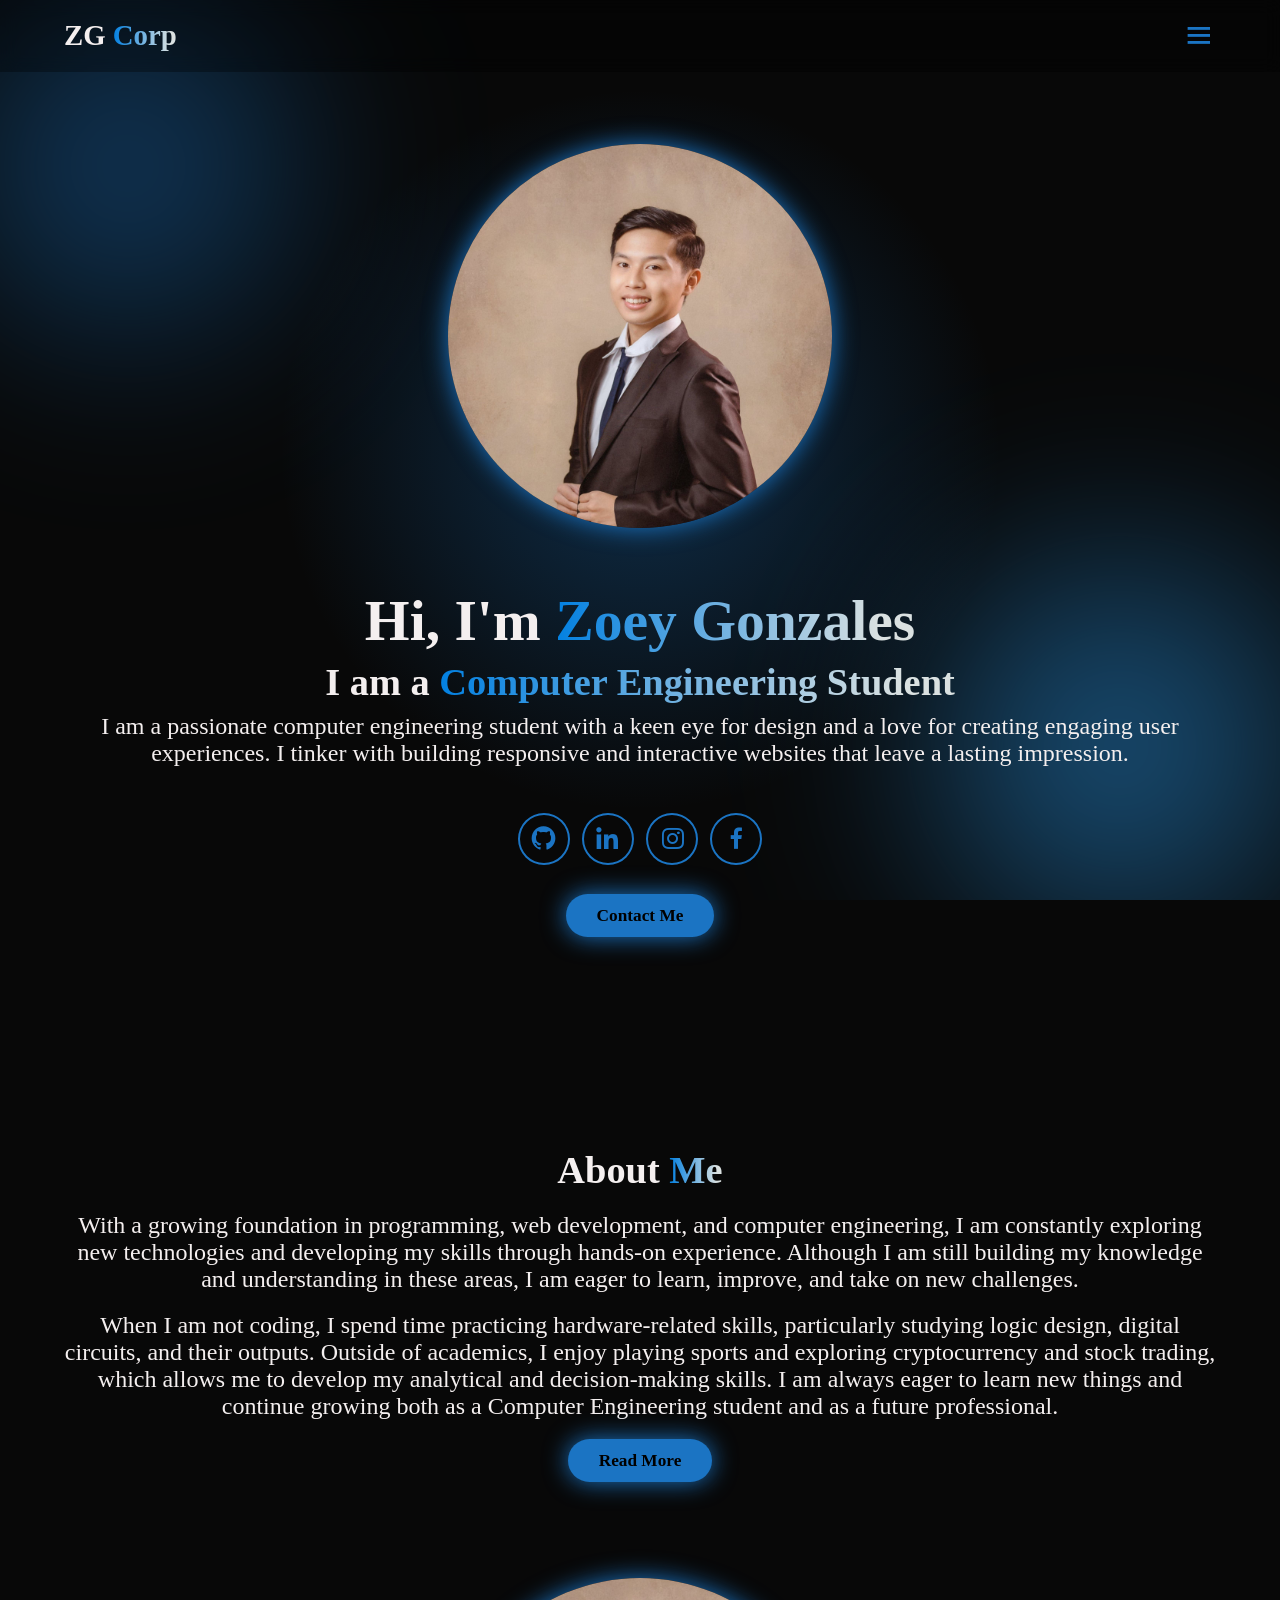
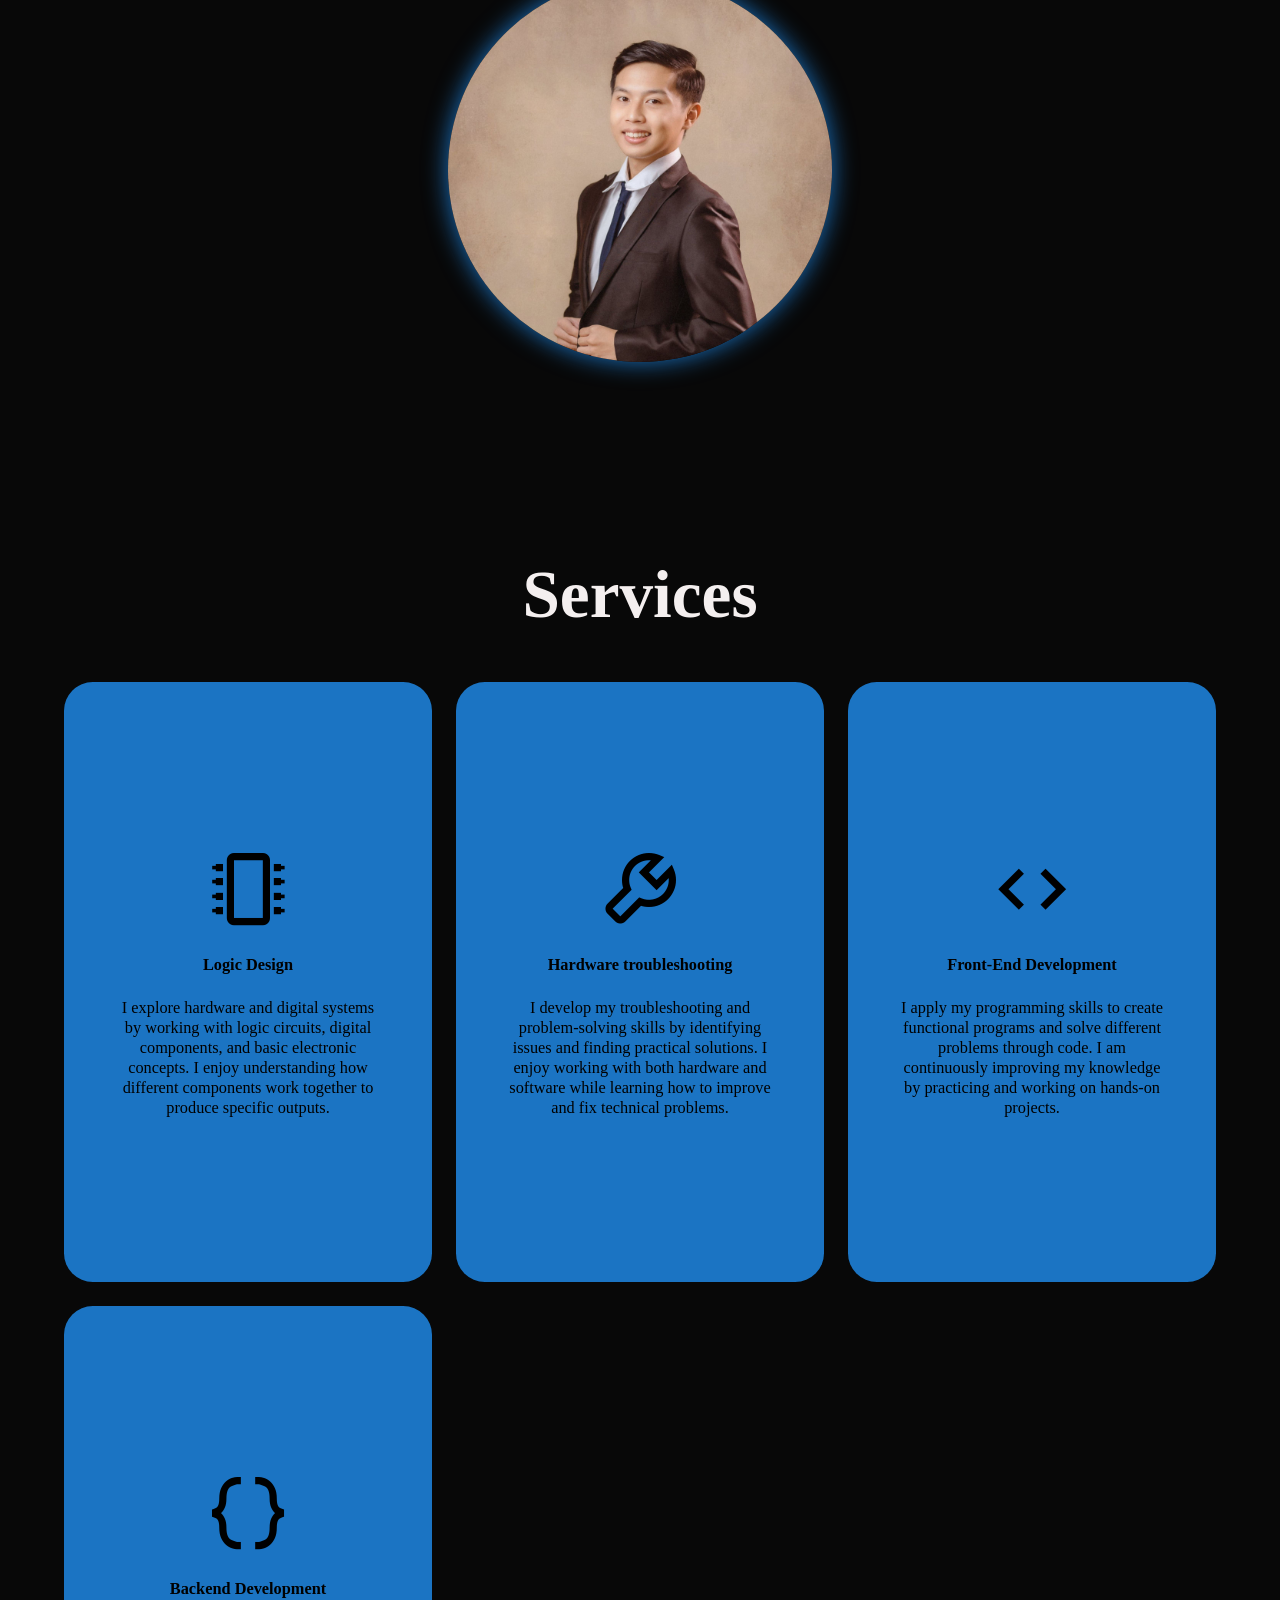
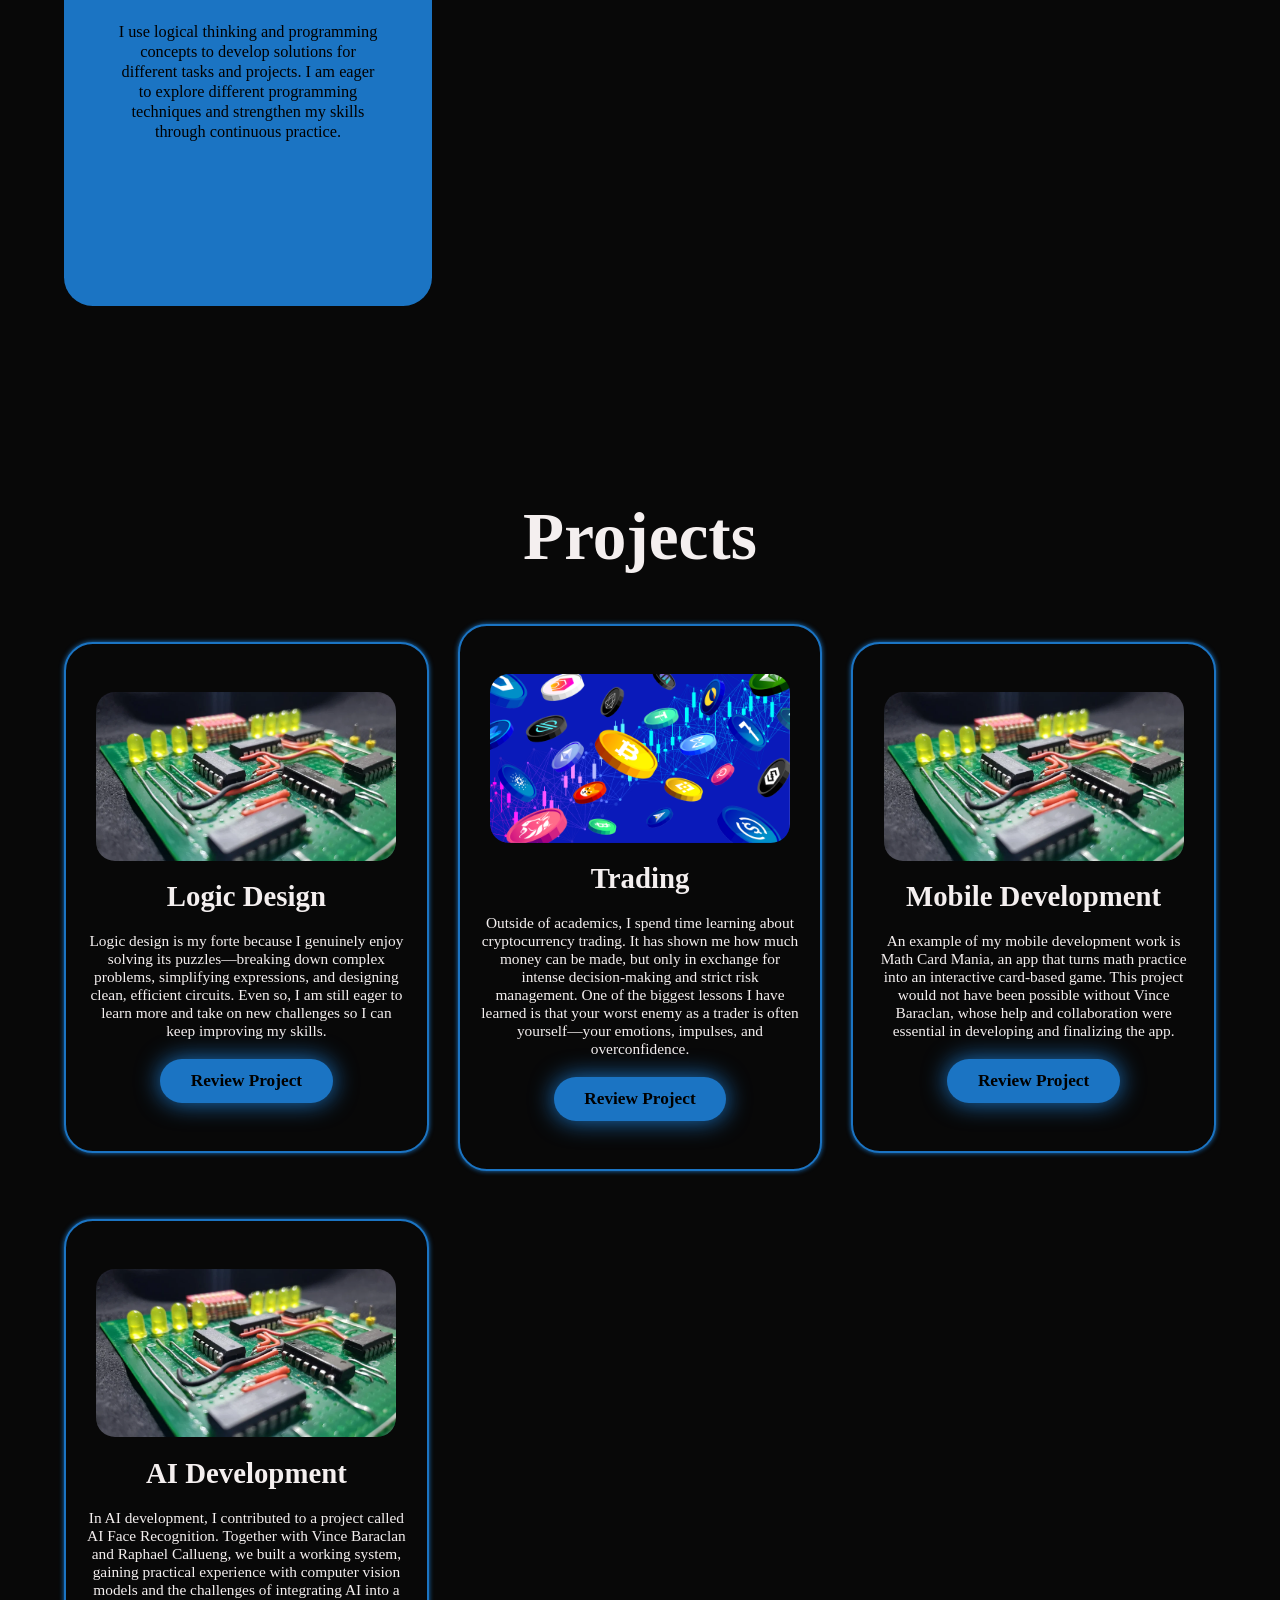
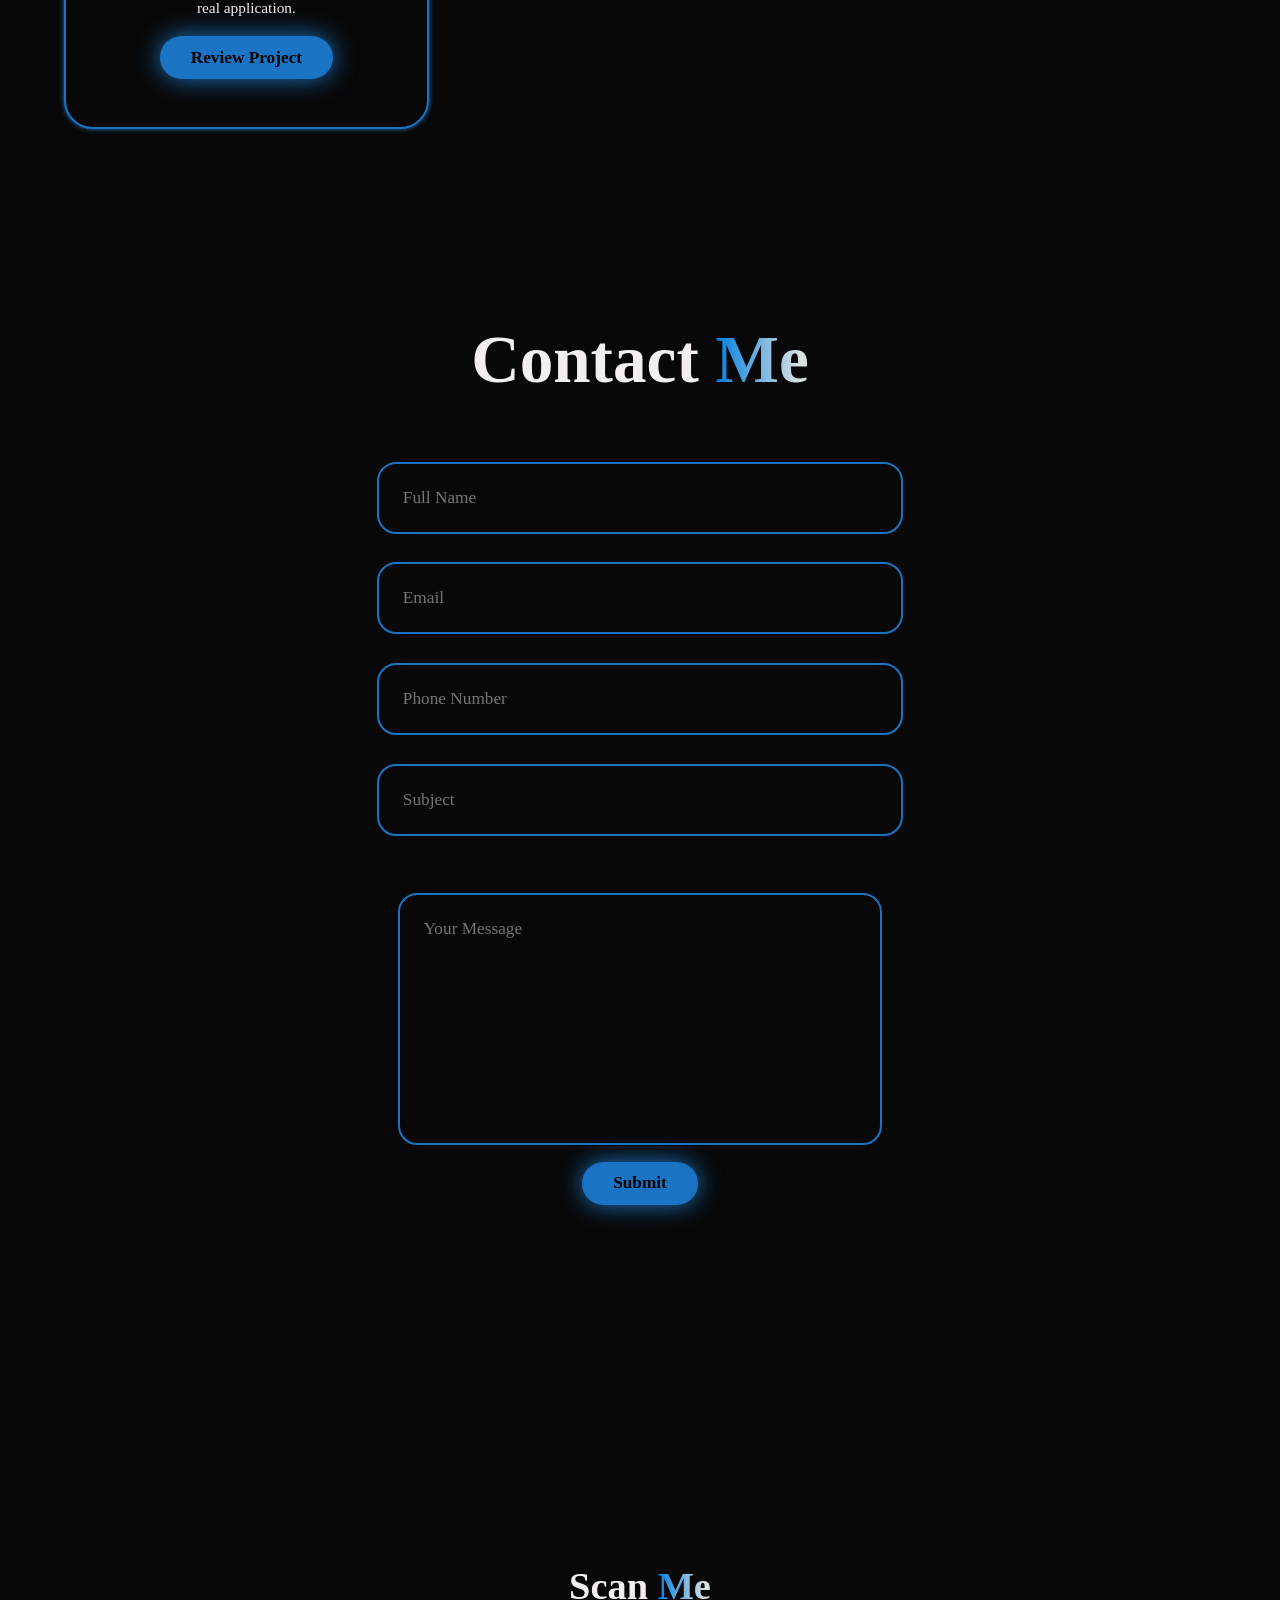
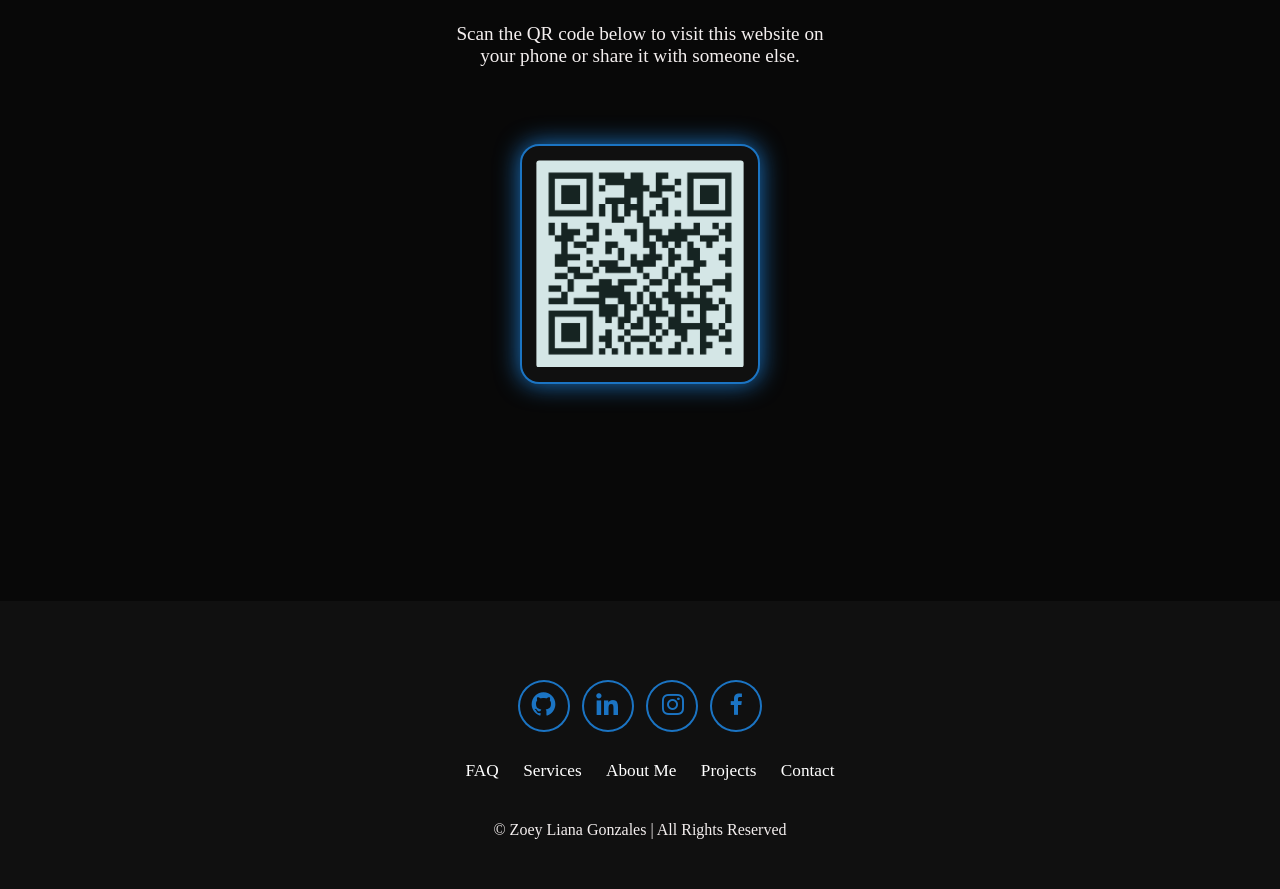
<file: index.html>
<!DOCTYPE html>
<html lang="en">
  <head>
    <meta charset="UTF-8" />
    <meta name="viewport" content="width=device-width, initial-scale=1.0" />
    <title>Portfolio Website</title>
    <link rel="stylesheet" href="style.css" />
    <link
      href="https://unpkg.com/boxicons@2.1.4/css/boxicons.min.css"
      rel="stylesheet"/>
    <link rel="icon" type="image/png" href="favicon.png">
  </head>
  <body>

    
    <div id="glow"></div>
    

    <header class="header">

        <a href="#home" class="logo">ZG 
         <span>Corp</span>
        </a>

        <i class="bx bx-menu" id="menu-icon"></i>

        <nav class="navbar">
            <a href="#home">Home</a>
            <a href="#about">About</a>
            <a href="#services">Services</a>
            <a href="#projects">Projects</a>
            <a href="#contact">Contact</a>
        </nav>




    </header>

    <section class="home" id="home">
      <div class="home-content">
        <h1>
          Hi, I'm <span>Zoey Gonzales</span>
        </h1>
        <h3>I am a <span>Computer Engineering Student</span></h3>
        <p>
          I am a passionate computer engineering student with a keen eye for design and
          a love for creating engaging user experiences. I tinker with
          building responsive and interactive websites that leave a lasting
          impression.
        </p>
        <div class="social-icons">
          <a href="https://github.com/Vitazona" target="_blank" title="Goes to Github">
            <i class="bx bxl-github"></i>
          </a>

          <a href="https://www.linkedin.com/in/zoey-gonzales-838310298/" target="_blank" title="Goes to LinkedIn">
            <i class="bx bxl-linkedin"></i>
          </a>

          <a href="https://www.instagram.com/koala_minz/" target="_blank" title="Goes to Instagram">
            <i class="bx bxl-instagram"></i>
          </a>

          <a href="https://www.facebook.com/profile.php?id=61594314697159" target="_blank" title="Goes to Facebook">
            <i class="bx bxl-facebook"></i>
          </a>

        </div>
        
        <div class="btn-group">

          <a href="#contact" class="btn">Contact Me</a>
        </div>

      </div>

      <div class="home-img">
        <img src="Zoey.jpg" alt="">
      </div>
      
    </section>

    <section class="about" id="about">
      <div class="about-img">
        <img src="Zoey.jpg" alt="">
      </div>

      <div class="about-content">
        <h2>About <span>Me</span></h2>
        <p>
          With a growing foundation in programming, web development, and computer engineering, I am constantly 
          exploring new technologies and developing my skills through hands-on experience. Although I am still 
          building my knowledge and understanding in these areas, I am eager to learn, improve, and take on new 
          challenges.
        </p>
        <p>
          When I am not coding, I spend time practicing hardware-related skills, particularly studying 
          logic design, digital circuits, and their outputs. Outside of academics, I enjoy playing sports 
          and exploring cryptocurrency and stock trading, which allows me to develop my analytical and decision-making skills. 
          I am always eager to learn new things and continue growing both as a Computer Engineering student and as a future professional.
        </p>
        <a href="#" class="btn">Read More</a>
      </div>
    </section> 

    <section class="services" id="services">

      <h2 class="heading">Services</h2>
      
      <div class="services-container">
        <div class="service-box">
          <div class="service-info">
            <i class="bx bx-microchip"></i>
            <h4>Logic Design</h4>
            <p>
              I explore hardware and digital systems by working with 
              logic circuits, digital components, and basic electronic concepts. 
              I enjoy understanding how different components work together to produce 
              specific outputs.
            </p>
          </div>
        </div>

        <div class="service-box">
          <div class="service-info">
            <i class="bx bx-wrench"></i>
            <h4>Hardware troubleshooting</h4>
            <p>
              I develop my troubleshooting and problem-solving skills by identifying 
              issues and finding practical solutions. I enjoy working with both hardware 
              and software while learning how to improve and fix technical problems.
            </p>
          </div>
        </div>

        <div class="service-box">
          <div class="service-info">
            <i class="bx bx-code"></i>
            <h4>Front-End Development</h4>
            <p>
              I apply my programming skills to create functional programs and solve different 
              problems through code. I am continuously improving my knowledge by practicing 
              and working on hands-on projects.
            </p>
          </div>
        </div>

        <div class="service-box">
          <div class="service-info">
            <i class="bx bx-code-curly"></i>
            <h4>Backend Development</h4>
            <p>
              I use logical thinking and programming concepts to develop solutions for different tasks 
              and projects. I am eager to explore different programming techniques and strengthen my skills 
              through continuous practice.
            </p>
          </div>
        </div>
      </div>

    </section>

    <section class="projects" id="projects">

      <h2 class="heading">Projects</h2>

      <div class="project-box">
        <div class="project-card">
          <img src="logic-design.webp" alt="">

          <h3>Logic Design</h3>
          <p>
            Logic design is my forte because I genuinely enjoy solving its puzzles—breaking down complex problems, 
            simplifying expressions, and designing clean, efficient circuits. Even so, I am still eager to learn more and 
            take on new challenges so I can keep improving my skills.
          </p>
          <a href="https://www.tinkercad.com/dashboard/designs/circuits" target="_blank" title="Goes to Tinkercad">
            <div class="btn">Review Project</div>
          </a>
          
        </div>

        <div class="project-card">
          <img src="Crypto.png" alt="">

          <h3>Trading</h3>
          <p>
            Outside of academics, I spend time learning about cryptocurrency trading. It has shown me how much money can be made, 
            but only in exchange for intense decision-making and strict risk management. One of the biggest lessons I have learned 
            is that your worst enemy as a trader is often yourself—your emotions, impulses, and overconfidence.
          </p>
          <a href="https://www.binance.com/en" target="_blank" title="Goes to Tinkercad">
            <div class="btn">Review Project</div>
          </a>
        </div>

        <div class="project-card">
          <img src="logic-design.webp" alt="">

          <h3>Mobile Development</h3>
          <p>
            An example of my mobile development work is Math Card Mania, an app that turns math practice into an interactive card-based game. 
            This project would not have been possible without Vince Baraclan, whose help and collaboration were essential in developing 
            and finalizing the app.
          </p>
          <a href="https://github.com/Vitazona/Math-Card-Mania-1" target="_blank" title="Goes to Tinkercad">
            <div class="btn">Review Project</div>
          </a>
        </div>

        <div class="project-card">
          <img src="logic-design.webp" alt="">

          <h3>AI Development</h3>
          <p>
            In AI development, I contributed to a project called AI Face Recognition. Together with Vince Baraclan and Raphael Callueng, 
            we built a working system, gaining practical experience with computer vision models and the challenges of integrating AI into 
            a real application.
          </p>
          <a href="https://github.com/Vitazona/AI-Face-Recognition" target="_blank" title="Goes to Tinkercad">
            <div class="btn">Review Project</div>
          </a>
        </div>
      </div>

    </section>

    <section class="contact" id="contact">
      <h2 class="heading">Contact <span>Me</span>
      </h2>

      <form action='#'>

        <div class="input-group">
          <div class="input-box">
            <input type="text" placeholder="Full Name">
            <input type="email" placeholder="Email">
          </div>
          <div class="input-box">
            <input type="number" placeholder="Phone Number">
            <input type="text" placeholder="Subject">
          </div>


        </div>
        <div class="input-group-2">
          <textarea name="" id="" placeholder="Your Message" cols="30" rows="10"></textarea>
          <input type="submit" placeholder="Send Message" class="btn">

        </div>

      </form>
        
    </section>

    <section class="qr-code" id="qr-code">
      <div class="qr-content">
        <h2>Scan <span>Me</span></h2>
        <p>Scan the QR code below to visit this website on your phone or share it with someone else.</p>
      </div>

      <div class="qr-img">
        <img src="qrcode.png" alt="QR code linking to this website">
      </div>
    </section>

    <footer class="footer">
      <div class="social-icons">
        <a href="#">
        <i class="bx bxl-github"></i>
        </a>

        <a href="#">
          <i class="bx bxl-linkedin"></i>
        </a>

        <a href="#">
          <i class="bx bxl-instagram"></i>
        </a>

        <a href="#">
          <i class="bx bxl-facebook"></i>
        </a>

      </div>

      <ul class="list">
        <li>
          <a href="#">FAQ</a>
        </li>

        <li>
          <a href="#services">Services</a>
        </li>

        <li>
          <a href="#about">About Me</a>
        </li>

        <li>
          <a href="#projects">Projects</a>
        </li>
          
        <li>
          <a href="#contact">Contact</a>
        </li>

      </ul>

      <p class="copyright">
        © Zoey Liana Gonzales | All Rights Reserved
      </p>

    </footer>
    <script src="script.js"></script>
  </body>
</html>
</file>
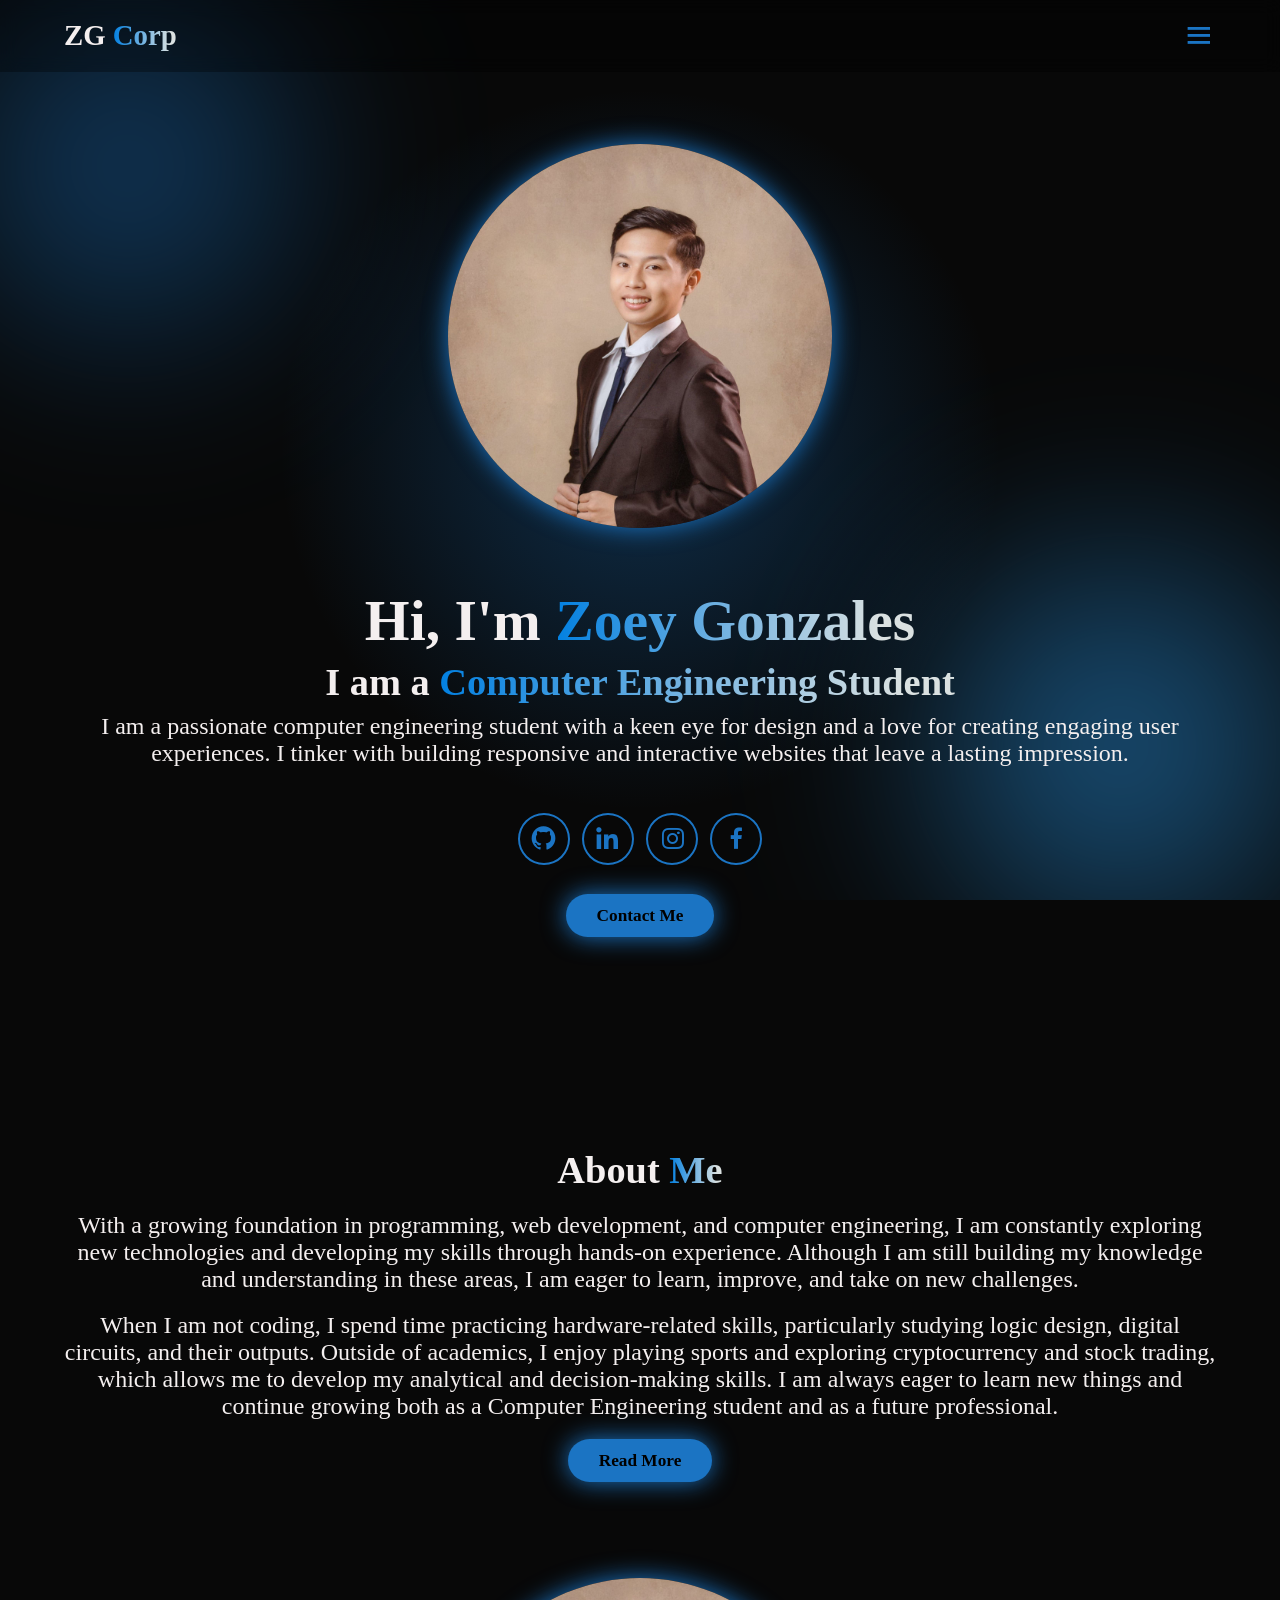
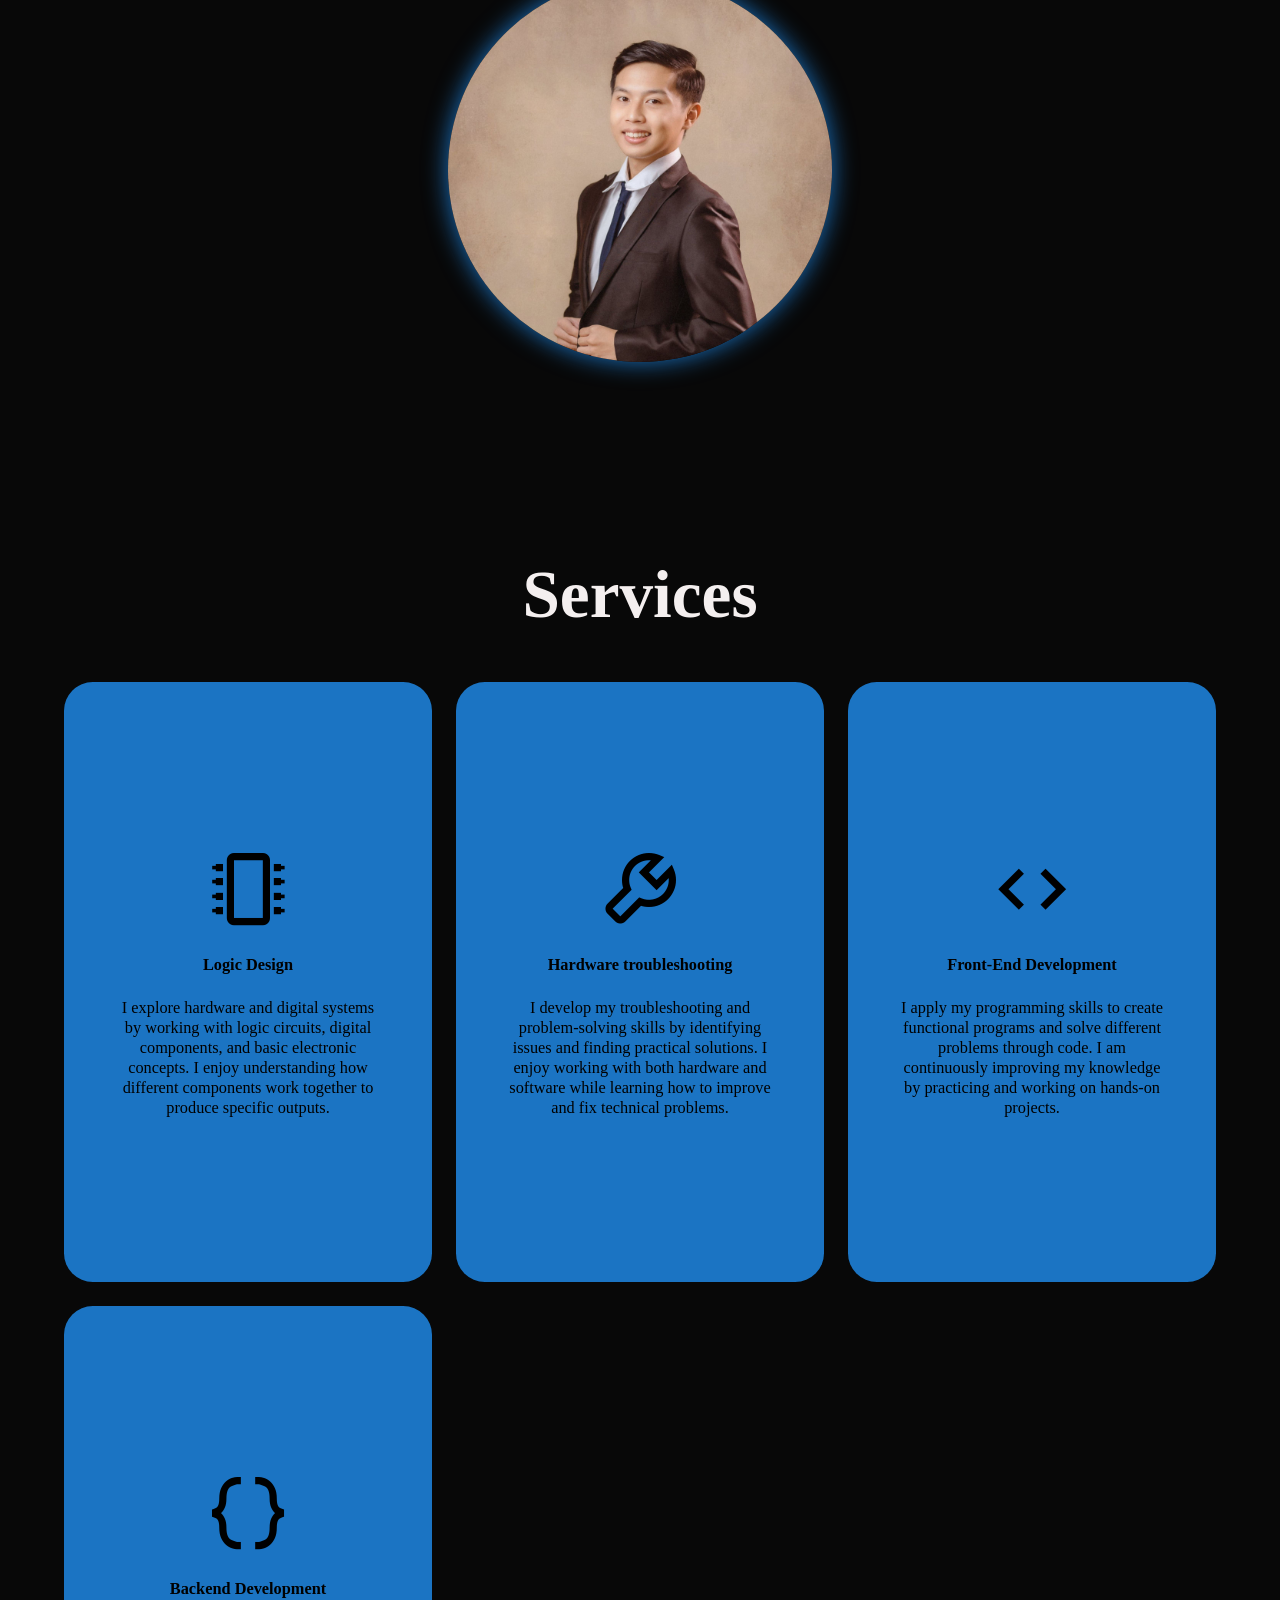
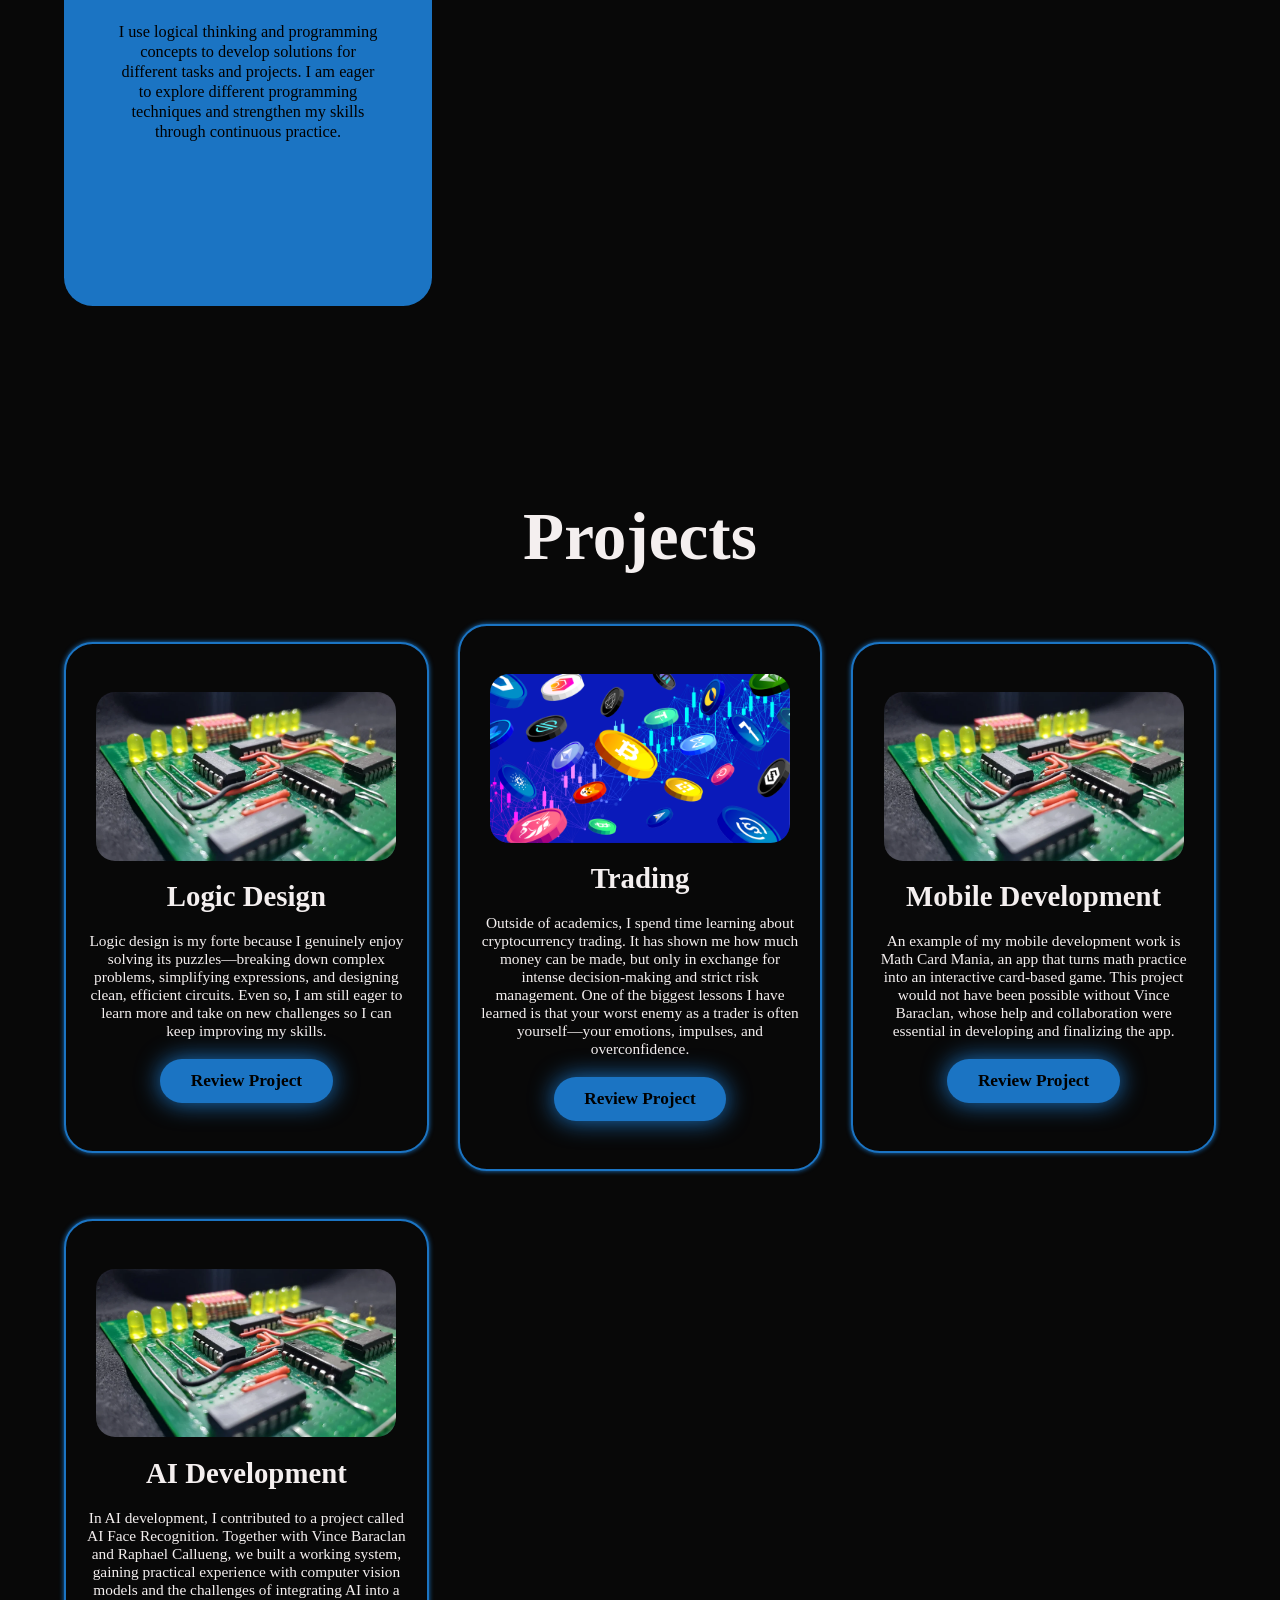
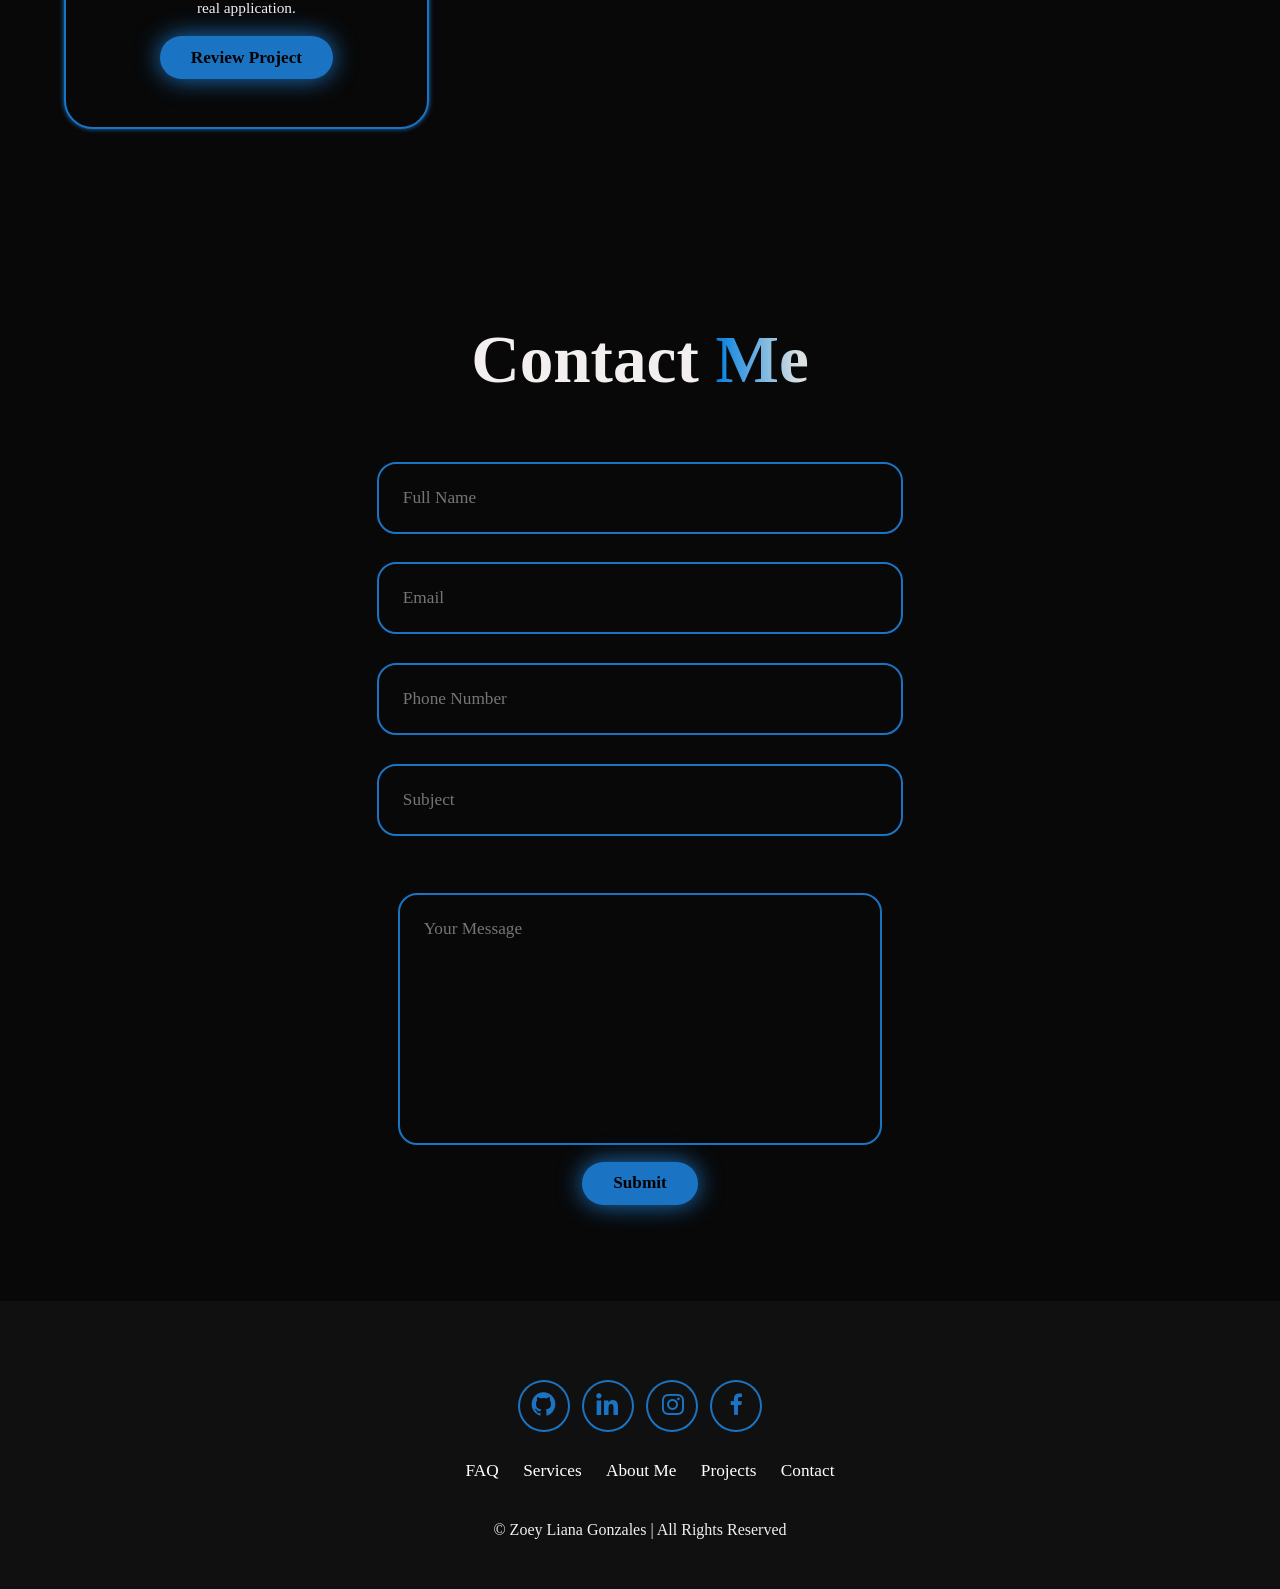
<file: home.html>
<!DOCTYPE html>
<html lang="en">
  <head>
    <meta charset="UTF-8" />
    <meta name="viewport" content="width=device-width, initial-scale=1.0" />
    <title>Portfolio Website</title>
    <link rel="stylesheet" href="style.css" />
    <link
      href="https://unpkg.com/boxicons@2.1.4/css/boxicons.min.css"
      rel="stylesheet"/>
    <link rel="icon" type="image/png" href="favicon.png">
  </head>
  <body>

    
    <div id="glow"></div>
    

    <header class="header">

        <a href="#home" class="logo">ZG 
         <span>Corp</span>
        </a>

        <i class="bx bx-menu" id="menu-icon"></i>

        <nav class="navbar">
            <a href="#home">Home</a>
            <a href="#about">About</a>
            <a href="#services">Services</a>
            <a href="#projects">Projects</a>
            <a href="#contact">Contact</a>
        </nav>




    </header>

    <section class="home" id="home">
      <div class="home-content">
        <h1>
          Hi, I'm <span>Zoey Gonzales</span>
        </h1>
        <h3>I am a <span>Computer Engineering Student</span></h3>
        <p>
          I am a passionate computer engineering student with a keen eye for design and
          a love for creating engaging user experiences. I tinker with
          building responsive and interactive websites that leave a lasting
          impression.
        </p>
        <div class="social-icons">
          <a href="https://github.com/Vitazona" target="_blank" title="Goes to Github">
            <i class="bx bxl-github"></i>
          </a>

          <a href="https://www.linkedin.com/in/zoey-gonzales-838310298/" target="_blank" title="Goes to LinkedIn">
            <i class="bx bxl-linkedin"></i>
          </a>

          <a href="https://www.instagram.com/koala_minz/" target="_blank" title="Goes to Instagram">
            <i class="bx bxl-instagram"></i>
          </a>

          <a href="https://www.facebook.com/profile.php?id=61594314697159" target="_blank" title="Goes to Facebook">
            <i class="bx bxl-facebook"></i>
          </a>

        </div>
        
        <div class="btn-group">

          <a href="#contact" class="btn">Contact Me</a>
        </div>

      </div>

      <div class="home-img">
        <img src="Zoey.jpg" alt="">
      </div>
      
    </section>

    <section class="about" id="about">
      <div class="about-img">
        <img src="Zoey.jpg" alt="">
      </div>

      <div class="about-content">
        <h2>About <span>Me</span></h2>
        <p>
          With a growing foundation in programming, web development, and computer engineering, I am constantly 
          exploring new technologies and developing my skills through hands-on experience. Although I am still 
          building my knowledge and understanding in these areas, I am eager to learn, improve, and take on new 
          challenges.
        </p>
        <p>
          When I am not coding, I spend time practicing hardware-related skills, particularly studying 
          logic design, digital circuits, and their outputs. Outside of academics, I enjoy playing sports 
          and exploring cryptocurrency and stock trading, which allows me to develop my analytical and decision-making skills. 
          I am always eager to learn new things and continue growing both as a Computer Engineering student and as a future professional.
        </p>
        <a href="#" class="btn">Read More</a>
      </div>
    </section> 

    <section class="services" id="services">

      <h2 class="heading">Services</h2>
      
      <div class="services-container">
        <div class="service-box">
          <div class="service-info">
            <i class="bx bx-microchip"></i>
            <h4>Logic Design</h4>
            <p>
              I explore hardware and digital systems by working with 
              logic circuits, digital components, and basic electronic concepts. 
              I enjoy understanding how different components work together to produce 
              specific outputs.
            </p>
          </div>
        </div>

        <div class="service-box">
          <div class="service-info">
            <i class="bx bx-wrench"></i>
            <h4>Hardware troubleshooting</h4>
            <p>
              I develop my troubleshooting and problem-solving skills by identifying 
              issues and finding practical solutions. I enjoy working with both hardware 
              and software while learning how to improve and fix technical problems.
            </p>
          </div>
        </div>

        <div class="service-box">
          <div class="service-info">
            <i class="bx bx-code"></i>
            <h4>Front-End Development</h4>
            <p>
              I apply my programming skills to create functional programs and solve different 
              problems through code. I am continuously improving my knowledge by practicing 
              and working on hands-on projects.
            </p>
          </div>
        </div>

        <div class="service-box">
          <div class="service-info">
            <i class="bx bx-code-curly"></i>
            <h4>Backend Development</h4>
            <p>
              I use logical thinking and programming concepts to develop solutions for different tasks 
              and projects. I am eager to explore different programming techniques and strengthen my skills 
              through continuous practice.
            </p>
          </div>
        </div>
      </div>

    </section>

    <section class="projects" id="projects">

      <h2 class="heading">Projects</h2>

      <div class="project-box">
        <div class="project-card">
          <img src="logic-design.webp" alt="">

          <h3>Logic Design</h3>
          <p>
            Logic design is my forte because I genuinely enjoy solving its puzzles—breaking down complex problems, 
            simplifying expressions, and designing clean, efficient circuits. Even so, I am still eager to learn more and 
            take on new challenges so I can keep improving my skills.
          </p>
          <a href="https://www.tinkercad.com/dashboard/designs/circuits" target="_blank" title="Goes to Tinkercad">
            <div class="btn">Review Project</div>
          </a>
          
        </div>

        <div class="project-card">
          <img src="Crypto.png" alt="">

          <h3>Trading</h3>
          <p>
            Outside of academics, I spend time learning about cryptocurrency trading. It has shown me how much money can be made, 
            but only in exchange for intense decision-making and strict risk management. One of the biggest lessons I have learned 
            is that your worst enemy as a trader is often yourself—your emotions, impulses, and overconfidence.
          </p>
          <a href="https://www.binance.com/en" target="_blank" title="Goes to Tinkercad">
            <div class="btn">Review Project</div>
          </a>
        </div>

        <div class="project-card">
          <img src="logic-design.webp" alt="">

          <h3>Mobile Development</h3>
          <p>
            An example of my mobile development work is Math Card Mania, an app that turns math practice into an interactive card-based game. 
            This project would not have been possible without Vince Baraclan, whose help and collaboration were essential in developing 
            and finalizing the app.
          </p>
          <a href="https://github.com/Vitazona/Math-Card-Mania-1" target="_blank" title="Goes to Tinkercad">
            <div class="btn">Review Project</div>
          </a>
        </div>

        <div class="project-card">
          <img src="logic-design.webp" alt="">

          <h3>AI Development</h3>
          <p>
            In AI development, I contributed to a project called AI Face Recognition. Together with Vince Baraclan and Raphael Callueng, 
            we built a working system, gaining practical experience with computer vision models and the challenges of integrating AI into 
            a real application.
          </p>
          <a href="https://github.com/Vitazona/AI-Face-Recognition" target="_blank" title="Goes to Tinkercad">
            <div class="btn">Review Project</div>
          </a>
        </div>
      </div>

    </section>

    <section class="contact" id="contact">
      <h2 class="heading">Contact <span>Me</span>
      </h2>

      <form action='#'>

        <div class="input-group">
          <div class="input-box">
            <input type="text" placeholder="Full Name">
            <input type="email" placeholder="Email">
          </div>
          <div class="input-box">
            <input type="number" placeholder="Phone Number">
            <input type="text" placeholder="Subject">
          </div>


        </div>
        <div class="input-group-2">
          <textarea name="" id="" placeholder="Your Message" cols="30" rows="10"></textarea>
          <input type="submit" placeholder="Send Message" class="btn">

        </div>

      </form>
        
    </section>


      
    <footer class="footer">
      <div class="social-icons">
        <a href="#">
        <i class="bx bxl-github"></i>
        </a>

        <a href="#">
          <i class="bx bxl-linkedin"></i>
        </a>

        <a href="#">
          <i class="bx bxl-instagram"></i>
        </a>

        <a href="#">
          <i class="bx bxl-facebook"></i>
        </a>

      </div>

      <ul class="list">
        <li>
          <a href="#">FAQ</a>
        </li>

        <li>
          <a href="#services">Services</a>
        </li>

        <li>
          <a href="#about">About Me</a>
        </li>

        <li>
          <a href="#projects">Projects</a>
        </li>
          
        <li>
          <a href="#contact">Contact</a>
        </li>

      </ul>

      <p class="copyright">
        © Zoey Liana Gonzales | All Rights Reserved
      </p>

    </footer>
    <script src="script.js"></script>
  </body>
</html>
</file>
<file: style.css>
* {
  margin: 0;
  padding: 0;
  box-sizing: border-box;
  text-decoration: none;
  scroll-behavior: smooth;
  font-family: "Poppins";
}
:root {
  --bg-color: #080808;
  --second-bg-color: #101010;
  --text-color: rgb(244, 239, 239);
  --main-color: #1b74c3;
}
html {
  font-size: 60%;
  overflow-x: hidden;
}

body {
  background-color: var(--bg-color);
  color: var(--text-color);
  overflow-x: hidden;
}

img {
  max-width: 100%;
  height: auto;
}

/*Part 0 Glowing Cursor*/

#glow {
  position: fixed;
  inset: 0;
  z-index: -10;
  pointer-events: none;
  overflow: hidden;
  background: #080808;
 
  background-image:
    radial-gradient(
      600px circle at var(--x, 50%) var(--y, 50%),
      rgba(27, 116, 195, 0.35),
      transparent 60%
    );
  transition: background-image 0.1s ease-out;
}

#glow::before,
#glow::after {
  content: "";
  position: absolute;
  border-radius: 50%;
  filter: blur(80px);
  opacity: 0.55;
}
#glow::before {
  width: 40vw; height: 40vw;
  top: -10%; left: -10%;
  background: radial-gradient(circle, #1b74c3, transparent 70%);
  animation: drift1 18s ease-in-out infinite alternate;
}
#glow::after {
  width: 45vw; height: 45vw;
  bottom: -15%; right: -10%;
  background: radial-gradient(circle, #2da6ff, transparent 70%);
  animation: drift2 22s ease-in-out infinite alternate;
}
@keyframes drift1 {
  0%   { transform: translate(0, 0) scale(1); }
  100% { transform: translate(15vw, 20vh) scale(1.25); }
}
@keyframes drift2 {
  0%   { transform: translate(0, 0) scale(1.1); }
  100% { transform: translate(-12vw, -18vh) scale(0.9); }
}

/*Part 1 Home*/

.header {
  position: fixed;
  width: 100%;
  top: 0;
  left: 0;
  padding: 4rem 15%;
  background: rgba(0, 0, 0, 0.3);
  backdrop-filter: blur(9px);
  display: flex;
  justify-content: space-between;
  align-items: center;
  z-index: 1000;
}

#menu-icon {
  font-size: 3.5rem;
  color: var(--main-color);
  display: none;
}

.logo {
  font-size: 3rem;
  color: var(--text-color);
  font-weight: 800;
  cursor: pointer;
  transition: 0.3s ease-in-out;
}

.logo:hover {
  transform: scale(1.1);
}

span{
  background: linear-gradient(
    270deg, 
    #dae1e1 10%, 
    #0280e1 100%
  );  
  background-clip: text;
  color:transparent;
}
.navbar a {
  font-size: 1.8rem;
  color: var(--text-color);
  margin-left: 4rem;
  font-weight: 500;
  transition: 0.3s ease-in-out;
  border-bottom: 3px solid transparent;
}
.navbar a:hover {
  color: var(--main-color);
  border-bottom: 3px solid var(--main-color);
}


.gradient-btn:hover{
  transform: scale(1.05);
}

section {
  min-height: 100vh;
  padding:10rem 15%;
}
.home{
  display: flex;
  align-items: center;
  justify-content: center;
  gap: 15rem;

}

.home-content{
  display: flex;
  flex-direction: column;
  align-items: flex-end;
  text-align: right;
}

.home-content h1{
  font-size: 8rem;
  font-weight: 700;
  margin-top: 1.5rem;
  line-height: 1;
  
}
.home-content h3{
  margin: 1rem 0;
  font-size: 4rem;

}
.home-content p{
  font-size: 2.5rem;
  font-weight: 500;
  margin-bottom: 1.8rem;
}
.home-img img{
  width: 50rem;
  height: 50rem;
  object-fit: cover;
  border-radius: 50%;
  box-shadow: 0 0 25px var(--main-color);
  transition: 0.4s ease-in-out;
}
.home-img img:hover{
  box-shadow: 0 0 50px var(--main-color),
              0 0 50px var(--main-color),
              0 0 50px var(--main-color);
}

/*Part 2 socials*/

.social-icons a{
  display: inline-flex;
  align-items: center;
  justify-content: center;
  font-size: 3rem;
  padding: 1rem;
  background: transparent;
  border: 2px solid var(--main-color);
  border-radius: 50%;
  color: var(--main-color);
  margin: 3rem 0.5rem;
  transition: 0.3s ease-in-out;
}

.social-icons a:hover{
  color: var(--text-color);
  background-color: var(--main-color);
  transform: scale(1.2) translateY(-5px);
  box-shadow: 0 0 25px var(--main-color);
}
.btn-group{
  display: flex;
  gap: 1.5rem;

}
.btn{
  display: inline-block;
  padding: 1rem 3rem;
  background-color: var(--main-color);
  box-shadow: 0 0 25px var(--main-color);
  border-radius: 3rem;
  font-size: 1.8rem;
  color: black;
  border: 2px solid transparent;
  font-weight: 600;
  transition: 0.3s ease-in-out;
}
.btn:hover{
  transform: scale(1.05);
    box-shadow: 0 0 50px var(--main-color),
                0 0 50px var(--main-color);
}
.btn-group a:nth-of-type(2){
  background-color: black;
  color: var(--main-color);
  border: 2px solid var(--main-color);
  box-shadow: 0 0 25px transparent;
}
.btn-group a:nth-of-type(2):hover{
  background-color: var(--main-color);
  color: black;
  box-shadow: 0 0 50px var(--main-color);
}

/*Part 4 About*/

.about{
  display: flex;
  justify-content: center;
  align-items: center;
  gap: 10rem;
 

}

.about-img img{
  width: 50rem;
  height: 50rem;
  object-fit: cover;
  border-radius: 50%;
  box-shadow: 0 0 25px var(--main-color);
  transition: 0.4s ease-in-out;

}
.about-img img:hover{
  box-shadow: 0 0 50px var(--main-color),
              0 0 50px var(--main-color),
              0 0 100px var(--main-color);
}
.about-content h2{
  font-size: 4rem;
  text-align: left;

}
.about-content p{
  font-size: 2.5rem;
  margin-bottom: 2rem;
}
.abut-content .btn{
  margin-top: 3rem 0;
}

::-webkit-scrollbar {
  width: 20px;
}

::-webkit-scrollbar-thumb {
  background: var(--main-color);
}

::-webkit-scrollbar-track {
  background: var(--second-bg-color);
}

/*Part 5 Services*/

.heading{
  text-align: center;
  font-size: 7rem;
  margin: 5rem 0;

}
.services{
  
  color:black;

}
.services h2{
  color: var(--text-color);
}
.services-container{
  display:grid;
  grid-template-columns: repeat(auto-fit, minmax(300px, 1fr));
  align-items: center;
  gap: 2.5rem;
}
.service-box{
  display: flex;
  justify-content: center;
  align-items: center;
  background-color: var(--main-color);
  height: 600px;
  border-radius: 3rem;
  cursor: pointer;
  border: 5px solid transparent;
  transition: 0.4s ease-in-out;
}
.service-box:hover{
  background: var(--second-bg-color);
  color: var(--main-color);
  border: 5px solid var(--main-color);
  transform: scale(1.03);
}
.service-info{
  font-size: 1.7rem;
  display: flex;
  flex-direction: column;
  text-align: center;
  justify-content: center;
  align-items: center;
  padding:5rem;
}
.service-info h4{
  font-size: rem;
  margin: 2rem 0;
  font-weight: 600;
  line-height: 1.7;
}
.service-info i{
  font-size: 9rem;
}

/*Part 6 Project*/

.project-box{
  display:grid;
  grid-template-columns: repeat(auto-fit, minmax(350px, 1fr));
  place-items: center;
  gap:3rem;
  row-gap: 5rem;
}

.project-card{
  display: flex;
  flex-direction: column;
  align-items: center;
  justify-content: center;
  text-align: center;
  background-color: var(--bg-color);
  border: 2px solid var(--main-color);
  border-radius: 3rem;
  gap: 2rem;
  padding: 5rem 2rem;
  overflow: hidden;
  cursor:pointer;
  box-shadow: 0 0 5px var(--main-color);
  transition: 0.3s ease;

}
.project-card:hover{
  box-shadow: 0 0 25px var(--main-color),
              0 0 25px var(--main-color),
              0 0 25px var(--main-color);
  transform: scale(1.02);
}
.project-card img{
  max-width: 300px;
  border-radius: 2em;
  object-fit: cover;
}
.project-card h3{
  font-size: 3rem;

}
.project-card p{
  font-size: 1.6rem;
}


/*Part 7 Contact*/


.contact h2{
  margin-bottom: 3rem;
  color: var(--text-color);

}
.contact form{
  display: flex;
  align-items: center;
  justify-content: center;
  gap: 3rem;
  margin: 5rem 0;
  text-align: center;

}
.contact form .input-box input,
.contact form textarea{
  width: 100%;
  padding: 2.5rem;
  font-size: 1.8rem;
  color: var(--text-color);
  background-color: var(--bg-color);
  border: 2px solid var(--main-color);
  border-radius: 2rem;
  margin: 1.5rem 0;
  resize: none;
}

/*Part 8 QR Code*/

.qr-code{
  display: flex;
  align-items: center;
  justify-content: center;
  gap: 8rem;
  text-align: center;
}
.qr-content h2{
  font-size: 4rem;
  margin-bottom: 1.5rem;
}
.qr-content p{
  font-size: 2rem;
  max-width: 40rem;
}
.qr-img img{
  width: 25rem;
  height: 25rem;
  border-radius: 2rem;
  border: 2px solid var(--main-color);
  box-shadow: 0 0 25px var(--main-color);
  padding: 1.5rem;
  background-color: var(--second-bg-color);
  transition: 0.4s ease-in-out;
}
.qr-img img:hover{
  box-shadow: 0 0 50px var(--main-color),
              0 0 50px var(--main-color);
  transform: scale(1.03);
}

.footer{
  background-color: var(--second-bg-color);
  padding: 50px 0;

}
.footer .social-icons{
  text-align: center;
}

.footer ul{
  text-align: center;
  font-size: 1.8rem;

}
.footer ul li{
  display: inline-block;
  margin-left: 20px;
}

.footer ul li a{
  color: white;
  border-bottom: 3px solid transparent;
  transition: 0.3s ease-in-out;

}
.footer .copyright{
  text-align: center;
  margin-top: 40px;
  font-size: 16px;
}

/* ===== Tablets & small laptops ===== */
@media(max-width:1285px){
  #menu-icon{
    display: block;
  }

  .header{
    padding: 2rem 5%;
  }

  .navbar{
  position: absolute;
  top: 100%;
  right: 0;
  width: 60%;
  padding: 1rem 3rem;
  background: rgba(0, 0, 0, 0.9);
  border-bottom-left-radius: 1rem;
  border-bottom: 2px solid var(--main-color);
  display: none;
  }

.navbar a{
  display: block;
  font-size: 2rem;
  margin: 3rem 0;
  color:var(--text-color);
  

  }
.navbar.active{
  display: block;


  }
  .gradient-btn{
    display: none;
  }

  section{
    padding: 10rem 5% 5rem;
  }

  .home{
    flex-direction: column-reverse;
    margin: 5rem 0;
    gap: 5rem;
    text-align: center;
  }

  .home-content{
    align-items: center;
    text-align:center;
  }

  .home-content h1{
    font-size: 6rem;
  }

  .home-img img{
    width: 40rem;
    height: 40rem;
  }
  .about{
    flex-direction: column-reverse;
    text-align: center;

  }

  .about-content h2{
    text-align: center;
    margin: 2rem 0;
  } 
  .about-img img{
    width: 40rem;
    height: 40rem;
  }

  .contact form{
    flex-direction: column;
  }

  .qr-code{
    flex-direction: column;
    text-align: center;
  }
}

/* ===== Small tablets ===== */
@media(max-width: 768px){
  html{
    font-size: 55%;
  }

  .header{
    padding: 2rem 4%;
  }

  .home-content h1{
    font-size: 5rem;
  }
  .home-content h3{
    font-size: 3rem;
  }
  .home-content p{
    font-size: 2rem;
  }

  .home-img img,
  .about-img img{
    width: 30rem;
    height: 30rem;
  }

  .heading{
    font-size: 5rem;
  }

  .service-box{
    height: auto;
    min-height: 400px;
    padding: 2rem;
  }

  .project-card img{
    max-width: 100%;
  }

  .footer ul li{
    margin: 0 10px 10px;
  }
}

/* ===== Mobile phones ===== */
@media(max-width: 480px){
  html{
    font-size: 50%;
  }

  .header{
    padding: 1.5rem 4%;
  }

  .logo{
    font-size: 2.5rem;
  }

  .home-content h1{
    font-size: 4rem;
  }

  .home-img img,
  .about-img img{
    width: 24rem;
    height: 24rem;
  }

  .social-icons a{
    font-size: 2.2rem;
    padding: 0.8rem;
    margin: 2rem 0.3rem;
  }

  .btn{
    padding: 1rem 2rem;
    font-size: 1.5rem;
  }

  .services-container{
    grid-template-columns: 1fr;
  }

  .project-box{
    grid-template-columns: 1fr;
  }

  .contact form .input-box input,
  .contact form textarea{
    padding: 1.5rem;
    font-size: 1.6rem;
  }

  .qr-img img{
    width: 18rem;
    height: 18rem;
  }
}
</file>
